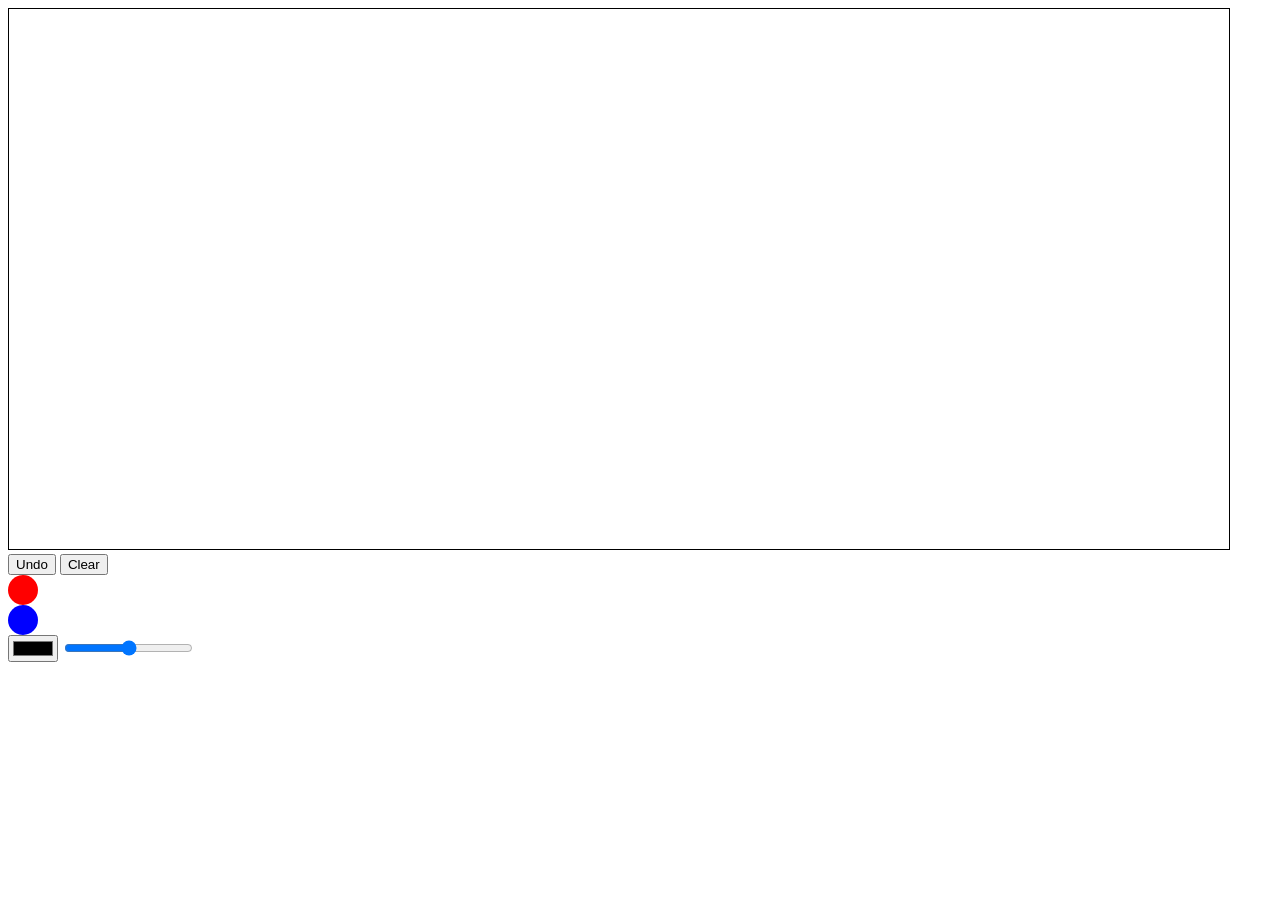
<file: finalProject/DrowBord/index.html>
<!DOCTYPE html>
<html lang="en">

<head>
    <meta charset="UTF-8">
    <meta http-equiv="X-UA-Compatible" content="IE=edge">
    <meta name="viewport" content="width=device-width, initial-scale=1.0">
    <link rel="stylesheet" href="style.css">
    <title>Drow Bord</title>
</head>

<body>
    <header></header>
    <main>
        <canvas id="canvas"></canvas>

        <button onclick="Restore()">Undo</button>
        <button onclick="Clear()">Clear</button>

        <div onclick="change_color(this)" style="background:red" class="stroke-color"></div>
        <div onclick="change_color(this)" style="background:blue" class="stroke-color"></div>
        <input type="color" oninput="stroke_color = this.value" placeholder="Colors">
        </div>
        <input type="range" min="1" max="100" oninput="stroke_width = this.value">
        <script src="main.js"></script>

    </main>
    <footer></footer>
</body>

</html>
</file>
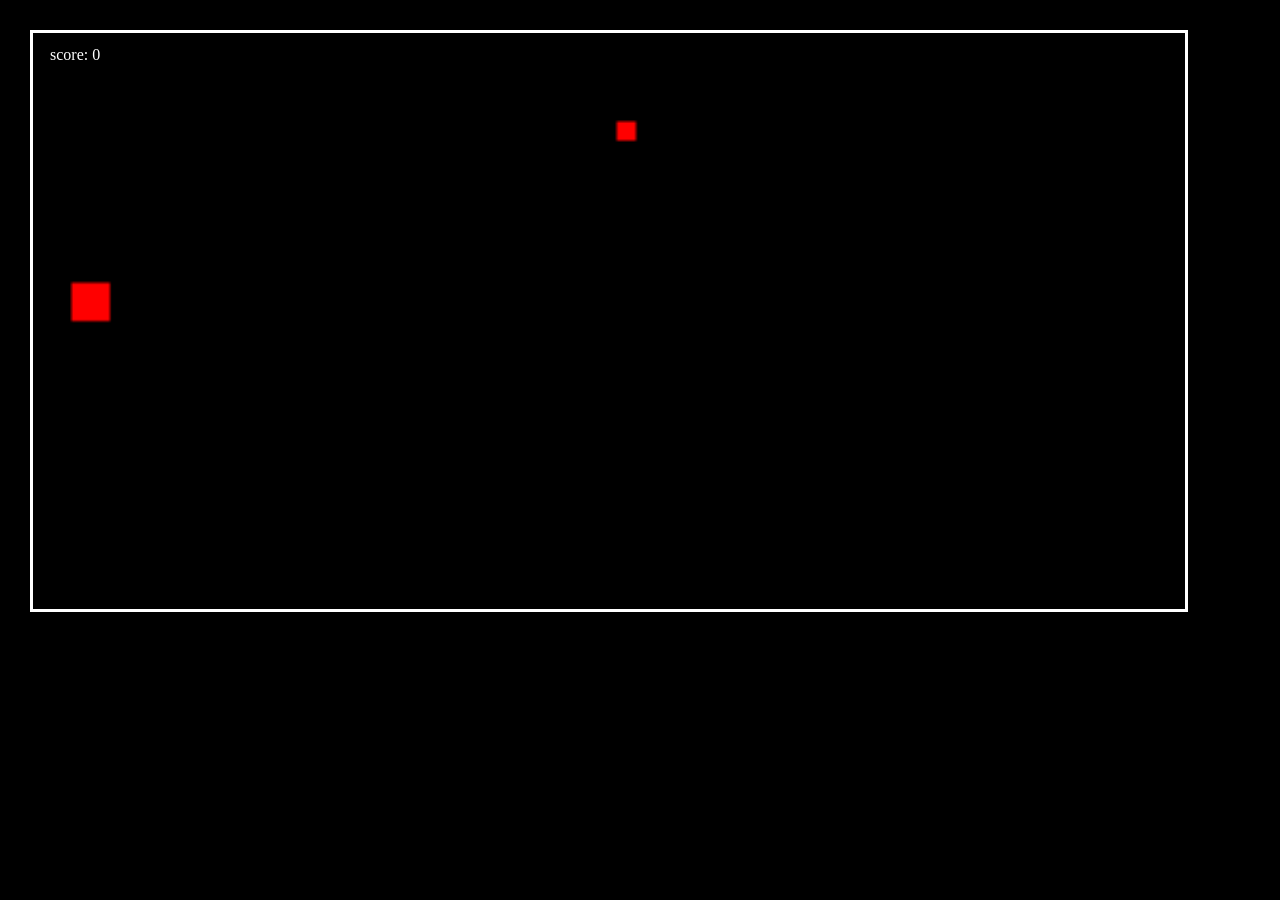
<file: finalProject/Games/2ndGame/index.html>
<html>

<head>
    <link rel="stylesheet" href="./style.scss" />
</head>

<body>
    <div class="game center">
        <div class="canvas-wrapper">
            <p id="score"></p>
            <canvas id="canvas-top"></canvas>
        </div>

    </div>
    <script src="./app.js">
    </script>
</body>

</html>
</file>
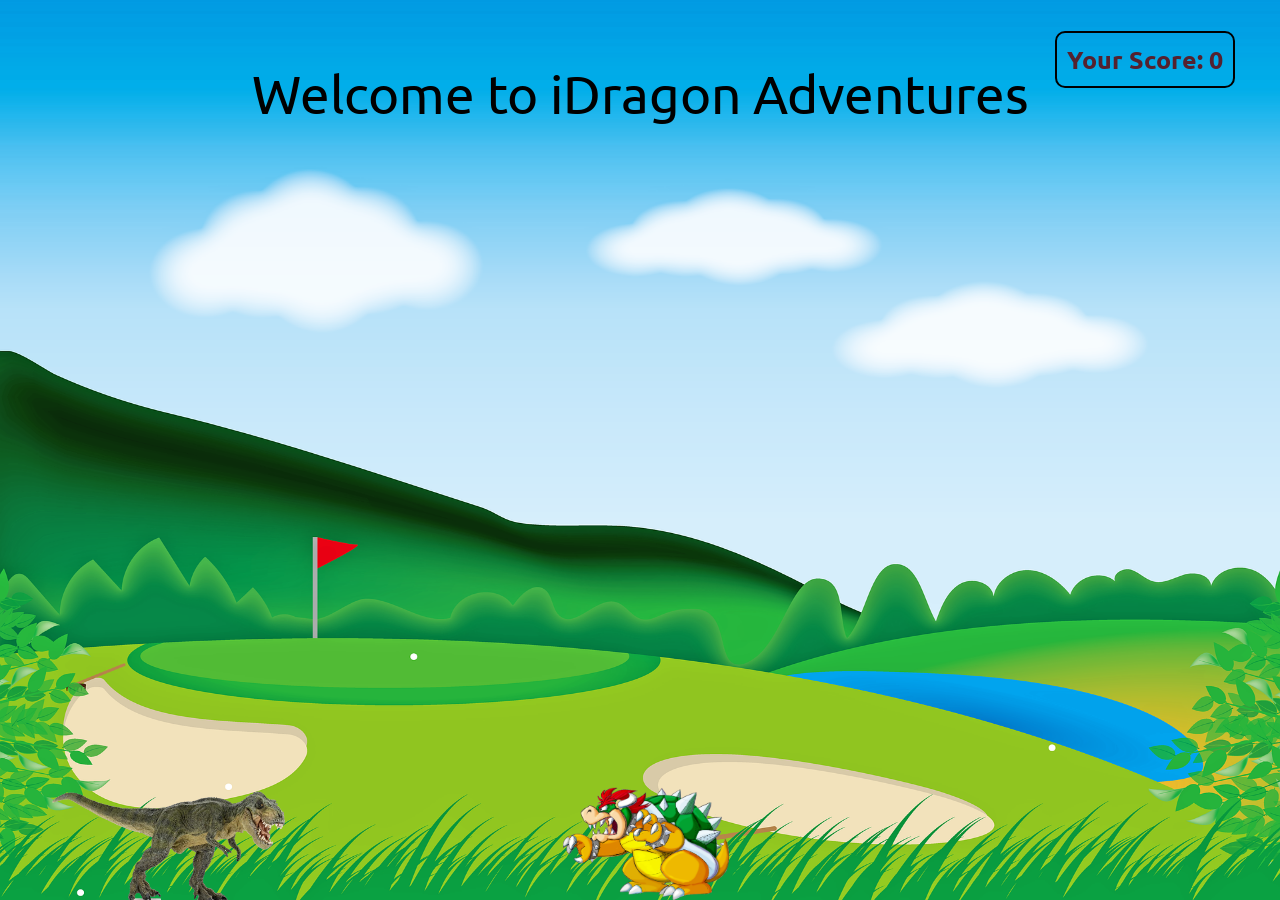
<file: finalProject/Games/5thgame/index.html>
<!DOCTYPE html>
<html lang="en">
<head>
    <meta charset="UTF-8">
    <meta name="viewport" content="width=device-width, initial-scale=1.0">
    <title>iDragon - JavaScript Game</title>
    <link href="https://fonts.googleapis.com/css2?family=Ubuntu:wght@300&display=swap" rel="stylesheet">
    <link rel="stylesheet" href="style.css">
    <script src="script.js"></script>
</head>
<body>
    <div class="gameContainer">
        <div class="gameOver">Welcome to iDragon Adventures</div>
        <!-- <div class="gameOver">Welcome to iDragon - Created by Harry</div> -->
        <div class="dino"></div>
        <div id="scoreCont">Your Score: 0</div>
        <div class="obstacle obstacleAni"></div>
    </div>
</body>
</html>
</file>
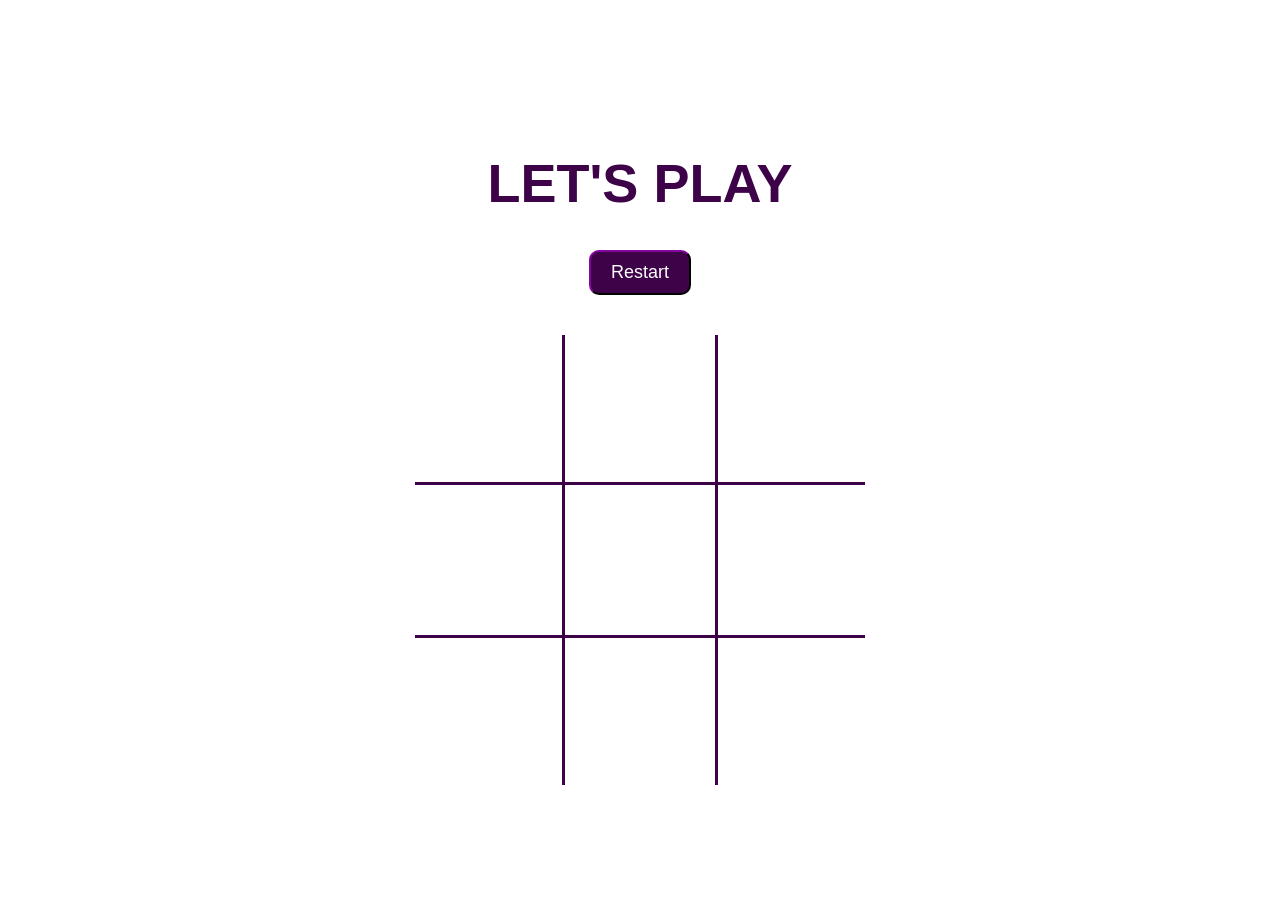
<file: finalProject/Games/6ndGame/index.html>
<html>

<head>
    <link rel="stylesheet" href="./style.css" />
</head>

<body>
    <div class="container">
        <h1 id="playText">Let's Play</h1>
        <button id="restartBtn">Restart</button>
        <div id="gameboard">
            <div class="box" id="0"></div>
            <div class="box" id="1"></div>
            <div class="box" id="2"></div>
            <div class="box" id="3"></div>
            <div class="box" id="4"></div>
            <div class="box" id="5"></div>
            <div class="box" id="6"></div>
            <div class="box" id="7"></div>
            <div class="box" id="8"></div>
        </div>
    </div>
    <script src="./app.js">
    </script>
</body>

</html>
</file>
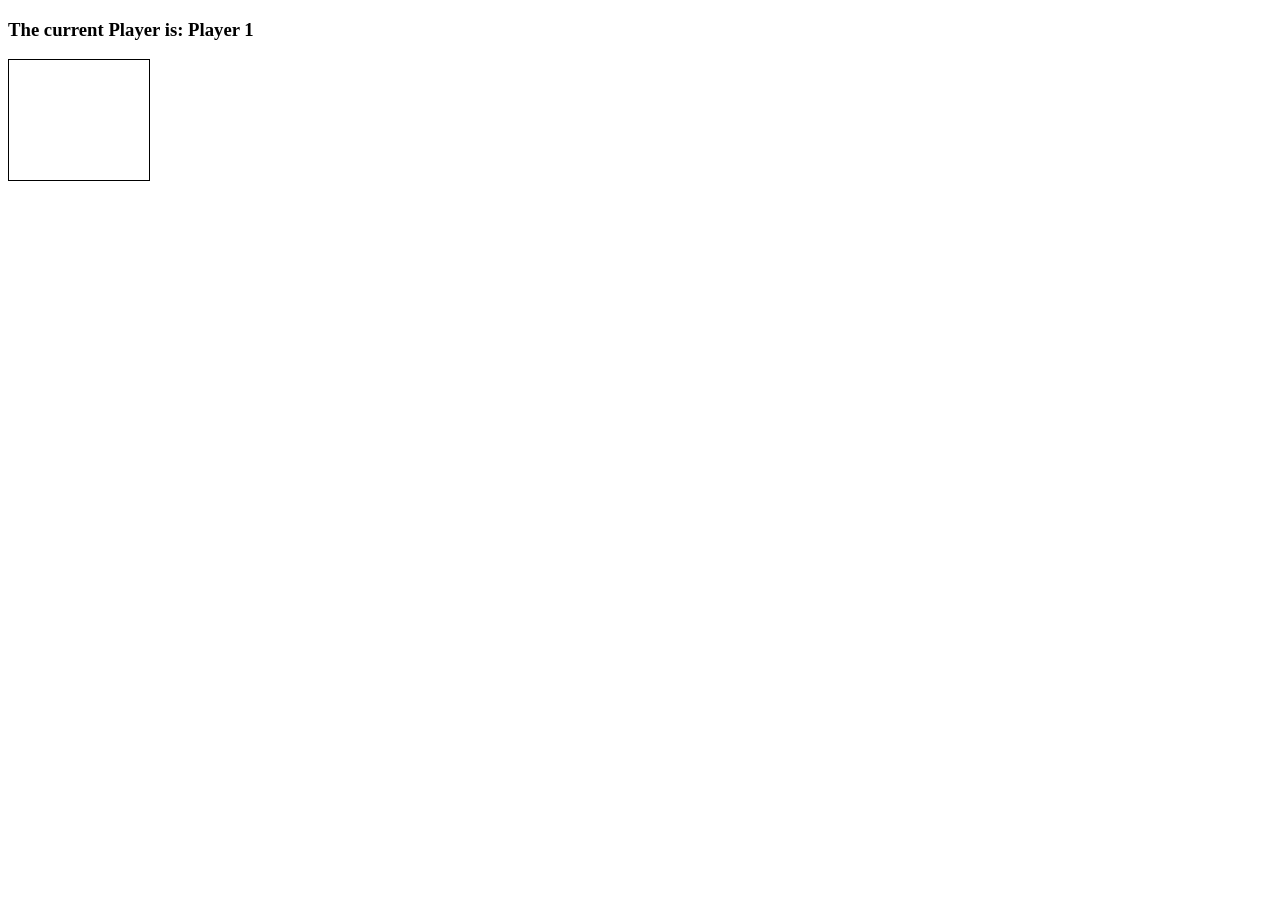
<file: finalProject/Games/connect-four/index.html>
<!doctype html>

<html lang="en">
<head>
  <meta charset="utf-8">
  <title>Connect Four</title>
  <link rel="stylesheet" href="style.css">
  <script src="app.js" charset="utf-8"></script>
</head>
<body>
  <h3>The current Player is: Player <span id="current-player">1</span></h3>
  <h3 id="result"></h3>

  <div class="grid">
    <div></div>
    <div></div>
    <div></div>
    <div></div>
    <div></div>
    <div></div>
    <div></div>
    <div></div>
    <div></div>
    <div></div>
    <div></div>
    <div></div>
    <div></div>
    <div></div>
    <div></div>
    <div></div>
    <div></div>
    <div></div>
    <div></div>
    <div></div>
    <div></div>
    <div></div>
    <div></div>
    <div></div>
    <div></div>
    <div></div>
    <div></div>
    <div></div>
    <div></div>
    <div></div>
    <div></div>
    <div></div>
    <div></div>
    <div></div>
    <div></div>
    <div></div>
    <div></div>
    <div></div>
    <div></div>
    <div></div>
    <div></div>
    <div></div>
    <div class="taken"></div>
    <div class="taken"></div>
    <div class="taken"></div>
    <div class="taken"></div>
    <div class="taken"></div>
    <div class="taken"></div>
    <div class="taken"></div>
  </div>

</body>
</html>
</file>
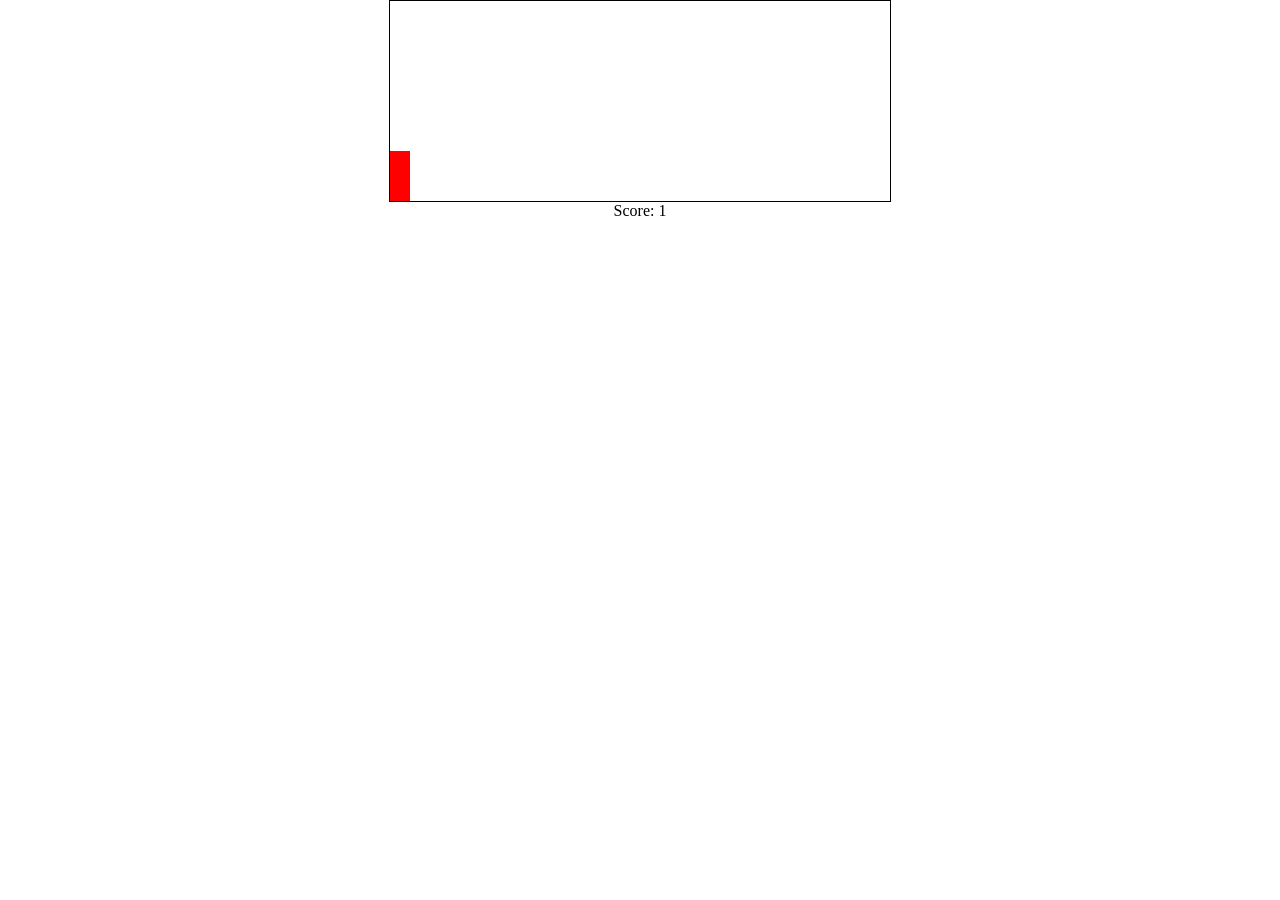
<file: finalProject/Games/firstGame/index.html>
<!DOCTYPE html>
<html lang="en" onclick="jump()">
<head>
    <meta charset="UTF-8">
    <title>Jump Game</title>
    <link rel="stylesheet" href="style.css">
</head>
<body>
    <div class="game">
        <div id="character"></div>
        <div id="block"></div>
    </div>
    <p>Score: <span id="scoreSpan"></span></p>
</body>
<script src="script.js"></script>
</html>
</file>
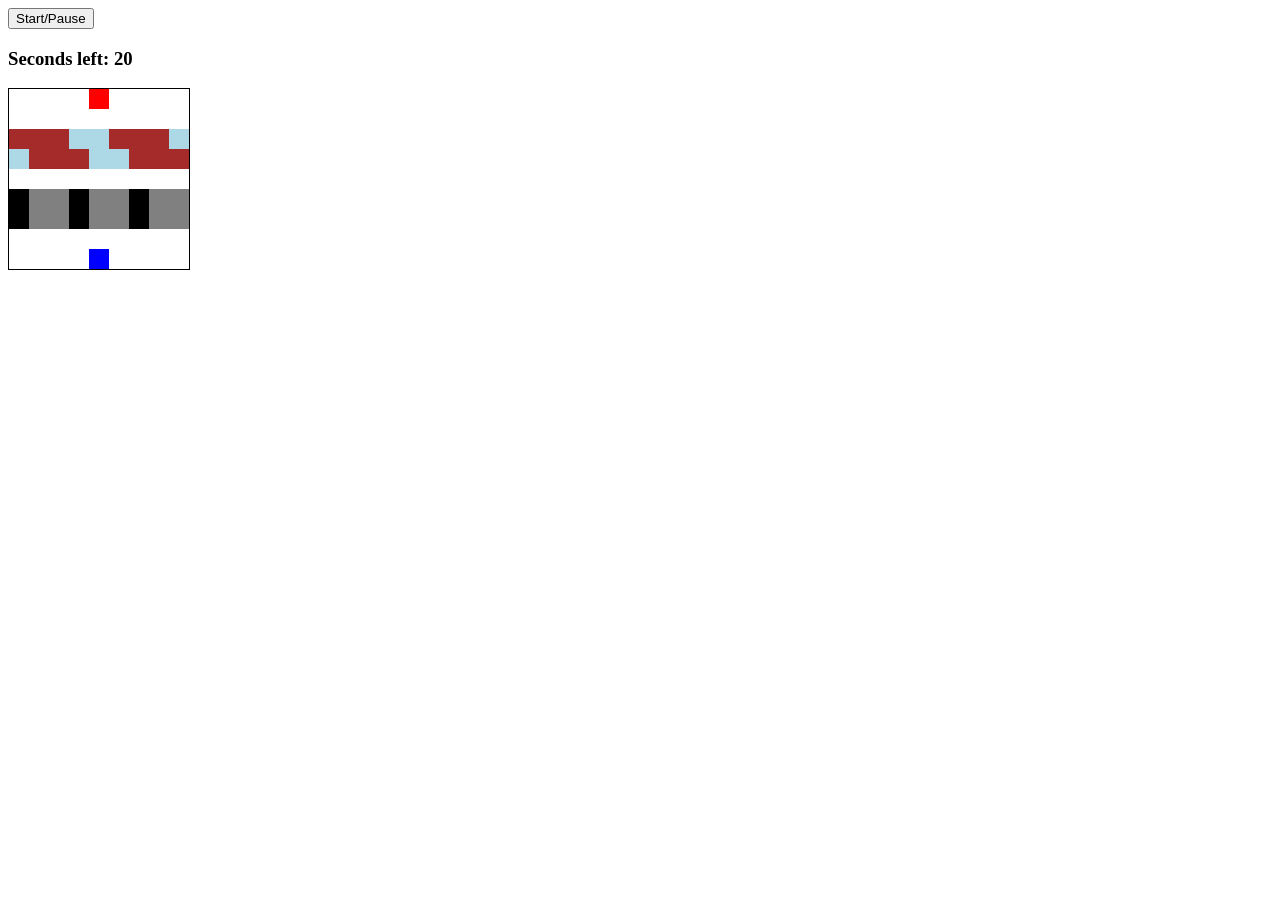
<file: finalProject/Games/Frogger/index.html>
<!DOCTYPE html>
<html lang="en" dir="ltr">
  <head>
    <meta charset="utf-8">
    <title>Frogger</title>
    <link rel="stylesheet" href="style.css">
    <script src="app.js" charset="utf-8"></script>
  </head>
  <body>

    <button id="button">Start/Pause</button>

    <h3> Seconds left: <span id="time-left">20</span></h3>
    <h3 id="result"></h3>

    <div class="game">
      <div class="grid">
       <div></div>
       <div></div>
       <div></div>
       <div></div>
       <div class="ending-block"></div>
       <div></div>
       <div></div>
       <div></div>
       <div></div>
       <div></div>
       <div></div>
       <div></div>
       <div></div>
       <div></div>
       <div></div>
       <div></div>
       <div></div>
       <div></div>
       <div class="log-left l1"></div>
       <div class="log-left l2"></div>
       <div class="log-left l3"></div>
       <div class="log-left l4"></div>
       <div class="log-left l5"></div>
       <div class="log-left l1"></div>
       <div class="log-left l2"></div>
       <div class="log-left l3"></div>
       <div class="log-left l4"></div>
       <div class="log-right l5"></div>
       <div class="log-right l1"></div>
       <div class="log-right l2"></div>
       <div class="log-right l3"></div>
       <div class="log-right l4"></div>
       <div class="log-right l5"></div>
       <div class="log-right l1"></div>
       <div class="log-right l2"></div>
       <div class="log-right l3"></div>
       <div></div>
       <div></div>
       <div></div>
       <div></div>
       <div></div>
       <div></div>
       <div></div>
       <div></div>
       <div></div>
       <div class="car-right c1"></div>
       <div class="car-right c2"></div>
       <div class="car-right c3"></div>
       <div class="car-right c1"></div>
       <div class="car-right c2"></div>
       <div class="car-right c3"></div>
       <div class="car-right c1"></div>
       <div class="car-right c2"></div>
       <div class="car-right c3"></div>
       <div class="car-left c1"></div>
       <div class="car-left c2"></div>
       <div class="car-left c3"></div>
       <div class="car-left c1"></div>
       <div class="car-left c2"></div>
       <div class="car-left c3"></div>
       <div class="car-left c1"></div>
       <div class="car-left c2"></div>
       <div class="car-left c3"></div>
       <div></div>
       <div></div>
       <div></div>
       <div></div>
       <div></div>
       <div></div>
       <div></div>
       <div></div>
       <div></div>
       <div></div>
       <div></div>
       <div></div>
       <div></div>
       <div class="starting-block"></div>
       <div></div>
       <div></div>
       <div></div>
       <div></div>
      </div>
    </div>
    
  </body>
</html>
</file>
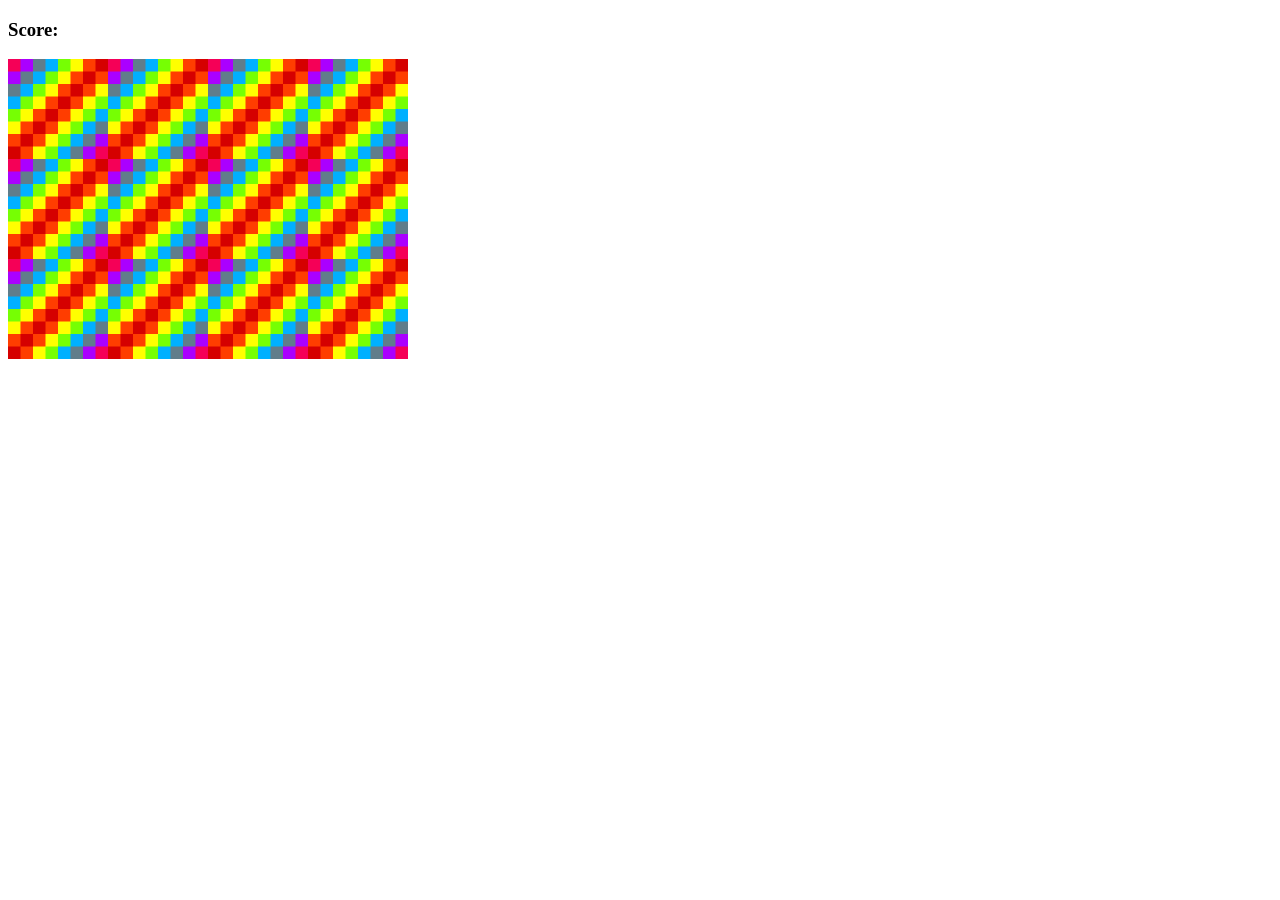
<file: finalProject/Games/memory-game/index.html>
<!DOCTYPE html>
<html lang="en" dir="ltr">
<head>
  <meta charset="UTF-8">
  <title>Memory Game</title>
  <link rel="stylesheet" href="style.css"></link>
  <script src="app.js" charset="utf-8"></script>
</head>
<body>

  <h3>Score:<span id="result"></span></h3>

  <div class="grid">
  </div>

</body>
</html>
</file>
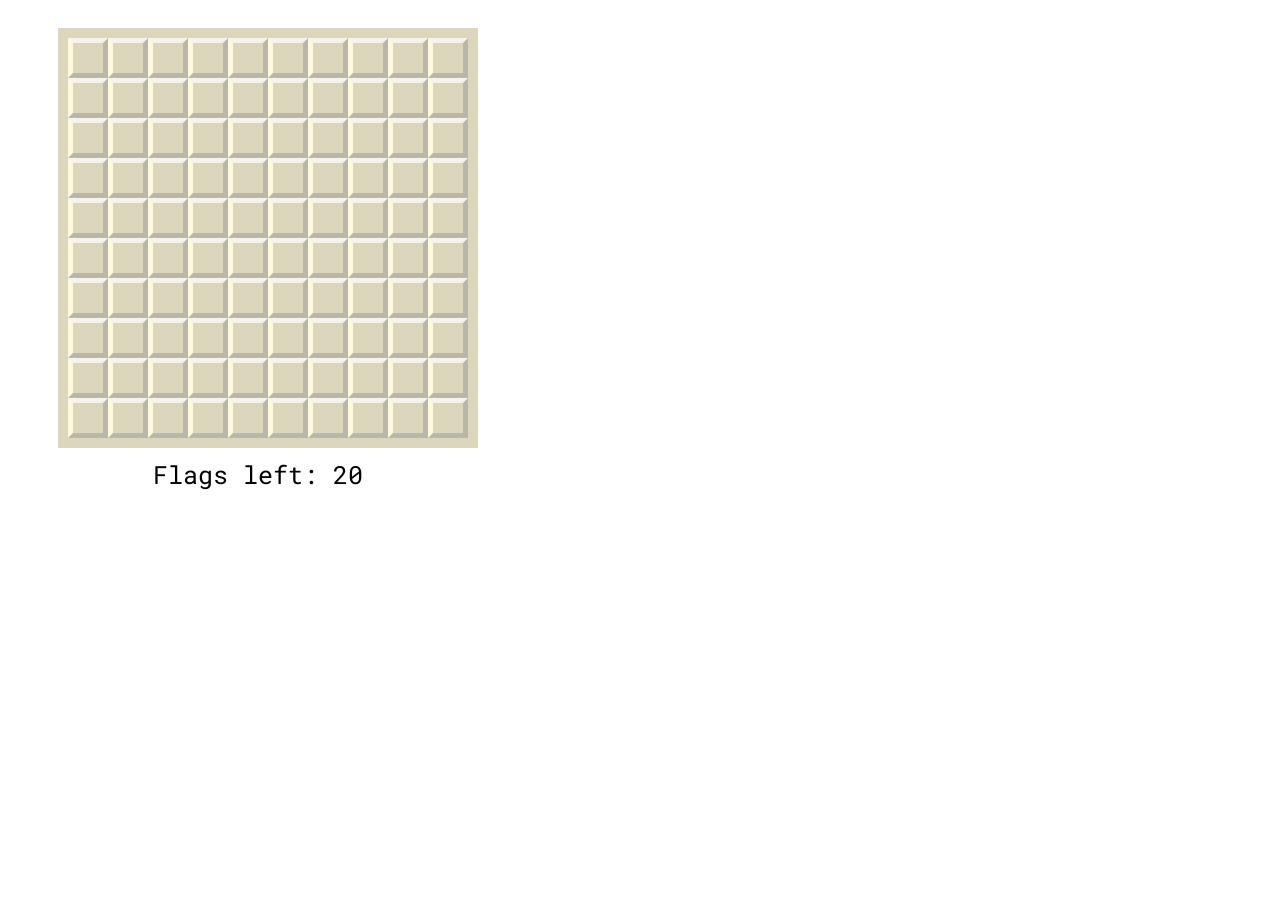
<file: finalProject/Games/minesweeper/index.html>
<!DOCTYPE html>
<html lang="en" dir="ltr">
<head>
  <meta charset="UTF-8">
  <title>Minesweeper</title>
  <link rel="stylesheet" href="style.css"></link>
  <script src="app.js" charset="utf-8"></script>
  <link href="https://fonts.googleapis.com/css2?family=Roboto+Mono:wght@700&display=swap" rel="stylesheet">
</head>
<body>

  <div class="container">
    <div class="grid"></div>
    <div>Flags left: <span id='flags-left'></span></div>
    <div id="result"></div>
  </div>

</body>
</html>
</file>
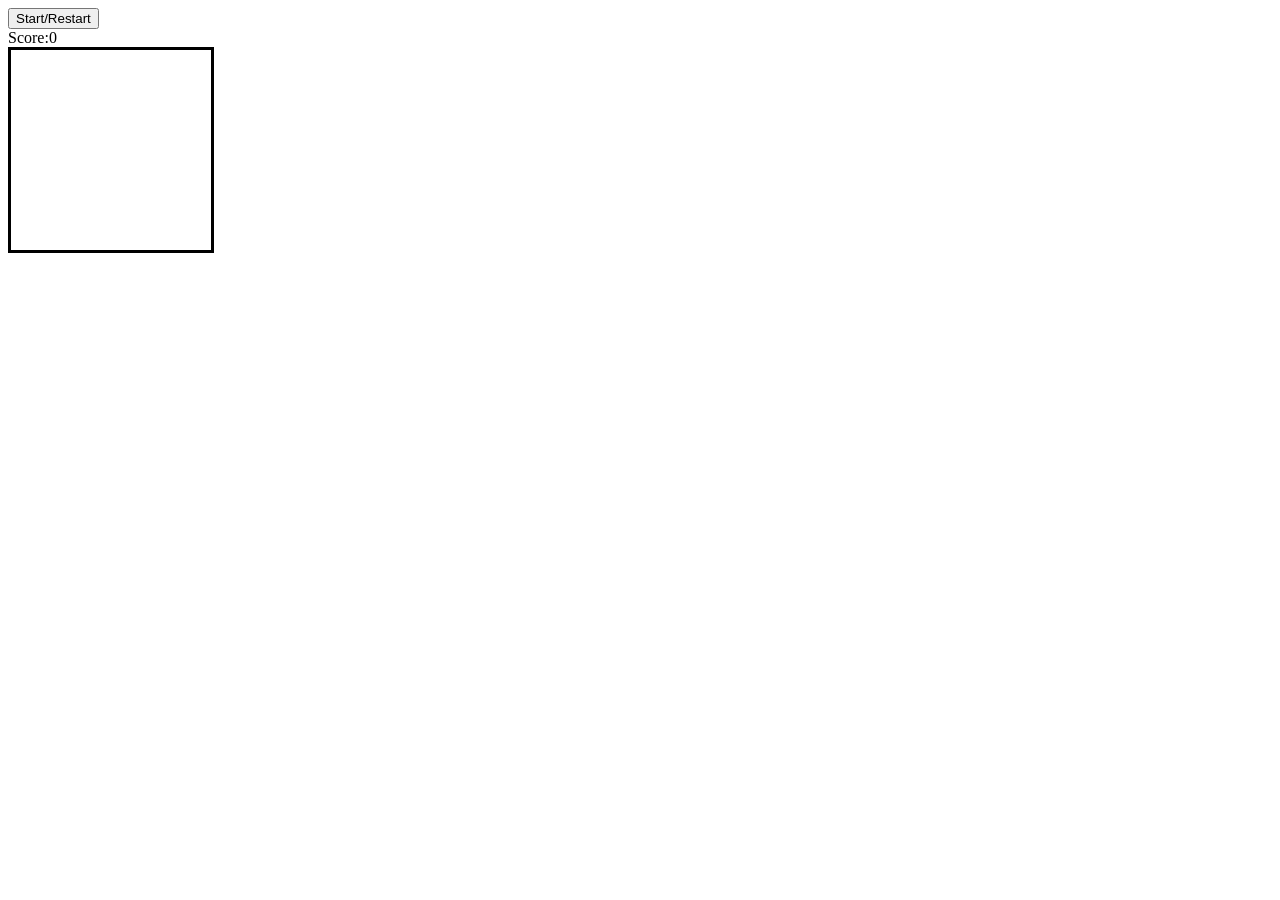
<file: finalProject/Games/Nokia3310-Snake/index.html>
<!DOCTYPE html>
<html lang="en" dir="ltr">
  <head>
    <meta charset="utf-8">
    <script src="app.js" charset="utf-8"></script>
    <link rel="stylesheet" href="style.css">
    <title>Snake Tutorial</title>
  </head>
  <body>

    <button class='start'>Start/Restart</button>
    <div class='score'>Score:<span>0</span></div>

    <div class='grid'>
      <div></div>
      <div></div>
      <div></div>
      <div></div>
      <div></div>
      <div></div>
      <div></div>
      <div></div>
      <div></div>
      <div></div>
      <div></div>
      <div></div>
      <div></div>
      <div></div>
      <div></div>
      <div></div>
      <div></div>
      <div></div>
      <div></div>
      <div></div>
      <div></div>
      <div></div>
      <div></div>
      <div></div>
      <div></div>
      <div></div>
      <div></div>
      <div></div>
      <div></div>
      <div></div>
      <div></div>
      <div></div>
      <div></div>
      <div></div>
      <div></div>
      <div></div>
      <div></div>
      <div></div>
      <div></div>
      <div></div>
      <div></div>
      <div></div>
      <div></div>
      <div></div>
      <div></div>
      <div></div>
      <div></div>
      <div></div>
      <div></div>
      <div></div>
      <div></div>
      <div></div>
      <div></div>
      <div></div>
      <div></div>
      <div></div>
      <div></div>
      <div></div>
      <div></div>
      <div></div>
      <div></div>
      <div></div>
      <div></div>
      <div></div>
      <div></div>
      <div></div>
      <div></div>
      <div></div>
      <div></div>
      <div></div>
      <div></div>
      <div></div>
      <div></div>
      <div></div>
      <div></div>
      <div></div>
      <div></div>
      <div></div>
      <div></div>
      <div></div>
      <div></div>
      <div></div>
      <div></div>
      <div></div>
      <div></div>
      <div></div>
      <div></div>
      <div></div>
      <div></div>
      <div></div>
      <div></div>
      <div></div>
      <div></div>
      <div></div>
      <div></div>
      <div></div>
      <div></div>
      <div></div>
      <div></div>
      <div></div>
    </div>

  </body>
</html>
</file>
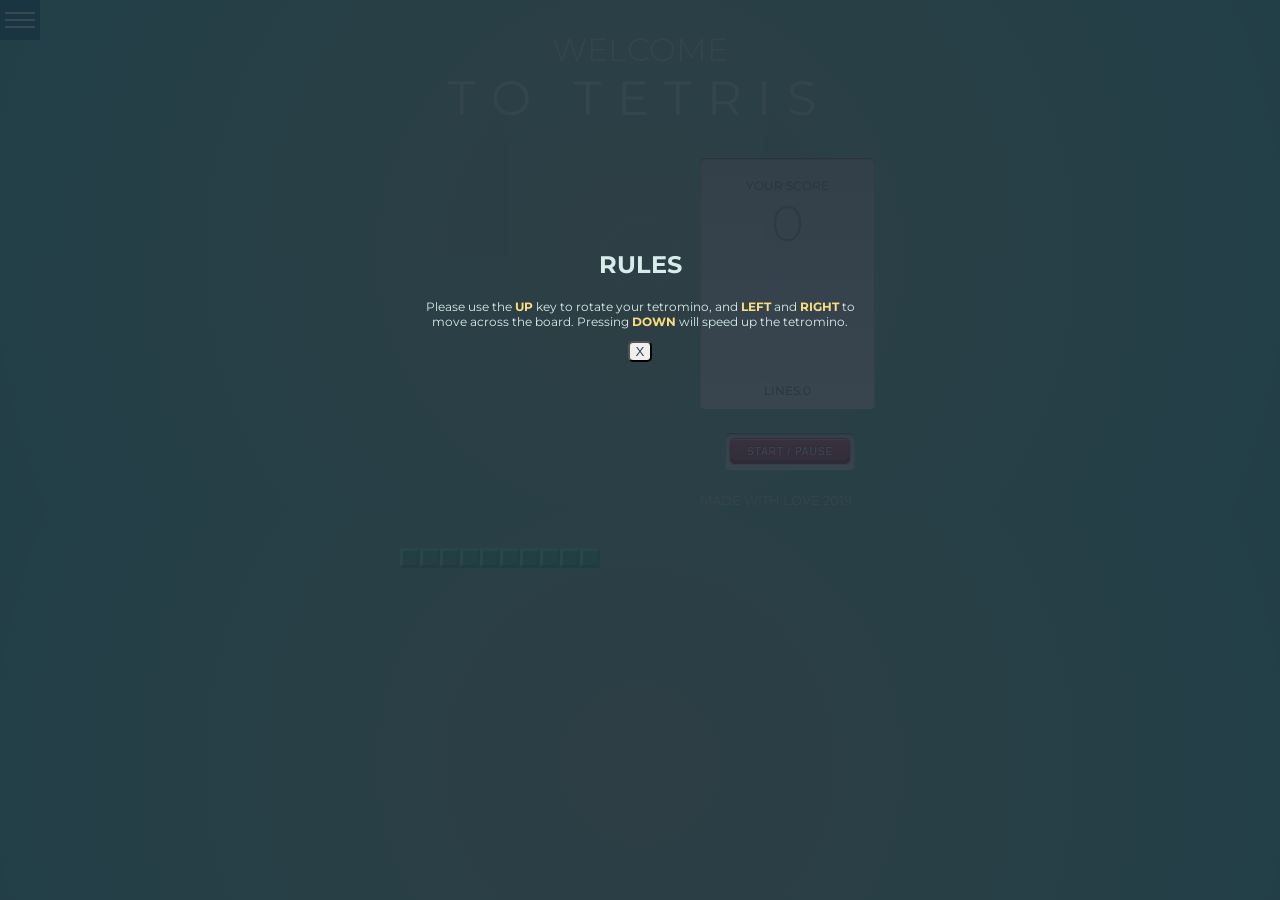
<file: finalProject/Games/Tetris/index.html>
<!DOCTYPE html>
<html lang="en" dir="ltr">

<head>
  <meta charset="utf-8">
  <title>Tetris!</title>
  <script src="js/app.js" charset="utf-8"></script>
  <link rel="stylesheet" href="css/style.css">
  <link href="https://fonts.googleapis.com/css?family=Montserrat:300,400&display=swap" rel="stylesheet">
</head>

<body>
  <div class="menu-wrap">
    <input type="checkbox" class="toggler">
    <div class="hamburger">
      <div></div>
    </div>
    <div class="menu">
      <div class="menu-content">
        <h2 class="t-ucase">rules</h2>
        <p class="rules"> Please use the <b class="key">UP</b> key to rotate your tetromino, and <b class="key">LEFT</b>
          and <b class="key">RIGHT</b> to <br> move across the board. Pressing <b class="key">DOWN</b> will speed up the
          tetromino.</p>
        <button class="close fw-400">X</button>
      </div>
    </div>
  </div>
  <header>
    <h1 class="fw-300 t-ucase">Welcome <br><span class="fw-400 t-wide t-big t-ucase">to tetris</span></h1>
  </header>
  <main class="game-area">
    <div class="game">
      <div class="grid"></div>
    </div>
    <section>
      <div class="display">
        <h1 class="score fw-400 t-ucase">Your Score <br> <span class="score-display t-ucase fw-300">0</span></h1>
        <div class="previous-shape">
          <div class="previous-grid"></div>
        </div>
        <h2 class="lines-display fw-400 t-ucase">Lines:<span class="lines-score">0</span></h2>
      </div>
      <button class="button t-ucase" href="#">Start / Pause</button>
      <small class='footer t-ucase'>made with love 2019</small>
    </section>
  </main>
</body>

</html>
</file>
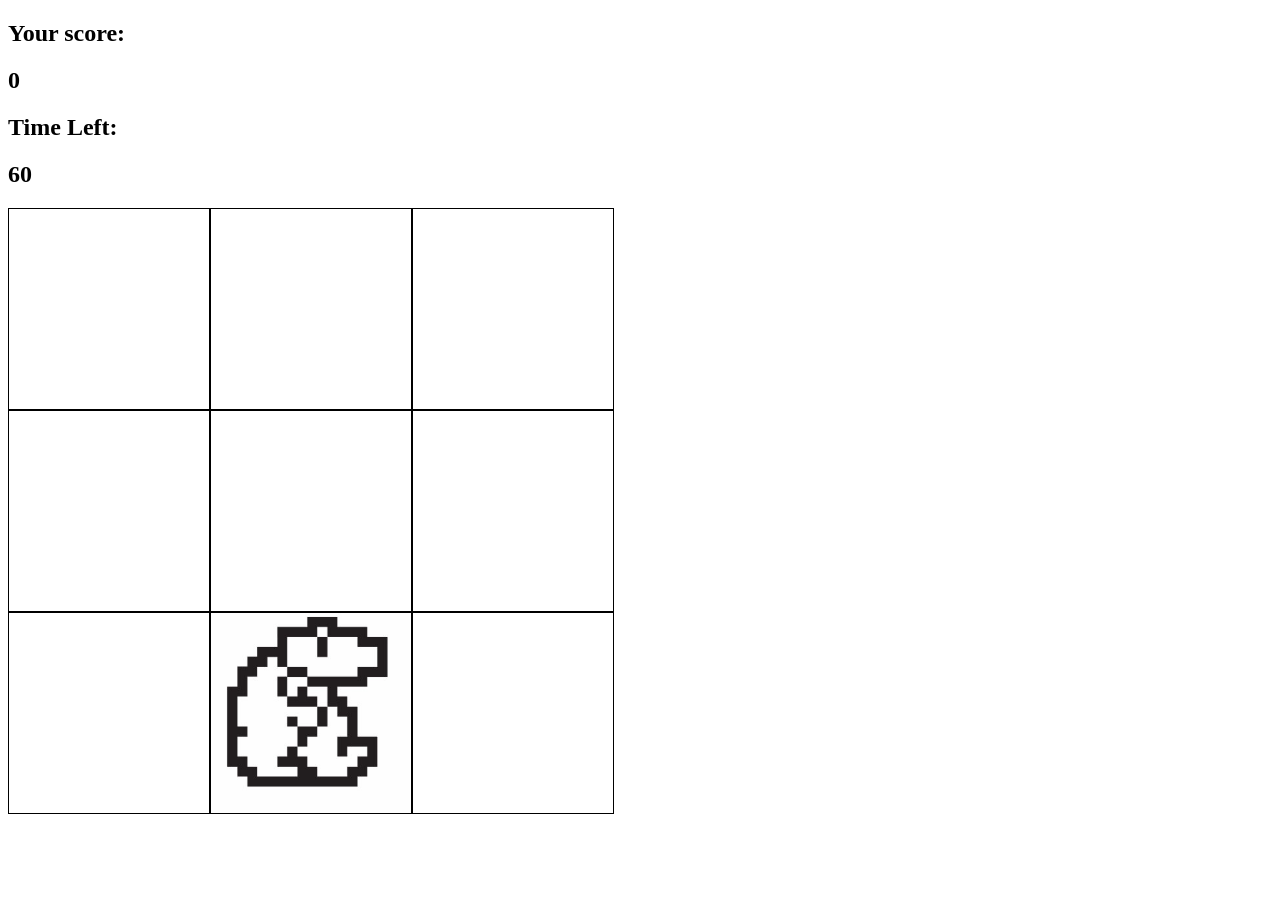
<file: finalProject/Games/whac-a-mole/index.html>
<!doctype html>

<html lang="en">
<head>
  <meta charset="utf-8">
  <title>Whac-a-mole</title>
  <link rel="stylesheet" href="styles.css">
</head>
<body>

  <h2>Your score:</h2>
  <h2 id="score">0</h2>

  <h2>Time Left:</h2>
  <h2 id="time-left">60</h2>

  <div class="grid">
    <div class="square" id="1"></div>
    <div class="square" id="2"></div>
    <div class="square" id="3"></div>
    <div class="square" id="4"></div>
    <div class="square" id="5"></div>
    <div class="square" id="6"></div>
    <div class="square" id="7"></div>
    <div class="square" id="8"></div>
    <div class="square" id="9"></div>
  </div>

  <script src="app.js"></script>
</body>
</html>
</file>
<file: finalProject/DrowBord/style.css>
#canvas {
    border: 1px solid black; 
   }
   
.stroke-color {
    border-radius: 50%;
    width: 30px;
    height: 30px;
}
</file>
<file: finalProject/Games/5thgame/style.css>
*{
    margin: 0;
    padding:0;
}
body{
    background-color: red;
    overflow: hidden;
}
.gameContainer{
    background-image: url(bg.png);
    background-repeat: no-repeat;
    background-size: 100vw 100vh;
    width: 100%;
    height: 100vh;
}

.dino{
    background-image: url(dino.png);
    background-repeat: no-repeat;
    background-size: cover;
    width: 233px;
    height: 114px;
    position: absolute;
    bottom:0;
    left: 52px;
}

.obstacle{
    width: 166px;
    height: 113px;
    background-image: url(dragon.png);
    background-size: cover;
    position: absolute;
    bottom: 0;
    left: 44vw;
}

.animateDino{
    animation: dino 0.6s linear;
}

.obstacleAni{
    animation: obstacleAni 5s linear infinite;
}

.gameOver{
    position: relative;
    top:63px;
    font-size: 53px;
    text-align: center; 
    font-family: 'Ubuntu', sans-serif;
}

#scoreCont{
    font-size: 25px;
    color: #54212f;
    font-weight: bold;
    position: absolute;
    right: 45px;
    top: 31px;
    border: 2px solid black;
    padding: 10px;
    font-family: 'Ubuntu', sans-serif;
    border-radius: 10px;
}

@keyframes dino{
    0%{
        bottom: 0;
    }
    50%{
        bottom: 422px;
    }
    100%{
        bottom: 0; 
    }
}

@keyframes obstacleAni{
    0%{
        left: 100vw;
    }
    100%{
        left: -10vw;
    }
}
</file>
<file: finalProject/Games/6ndGame/style.css>
:root {
  --purple: #3e0249;
}
body {
  margin: 0;
  padding: 0;
  color: var(--purple);
  font-family: sans-serif;
}
* {
  box-sizing: border-box;
}

h1 {
  font-size: 54px;
  text-transform: uppercase;
}

.container {
  padding: 40px;
  height: 100vh;
  display: flex;
  justify-content: center;
  align-items: center;
  flex-direction: column;
  /* background-color: #e78af7; */
}

#gameboard {
  margin-top: 40px;
  display: flex;
  flex-wrap: wrap;
  width: 450px;
}

.box {
  height: 150px;
  width: 150px;
  display: flex;
  justify-content: center;
  align-items: center;
  font-size: 150px;
  color: var(--purple);
}

.box:hover {
  cursor: pointer;
}

button {
  padding: 10px 20px;
  border-radius: 10px;
  background-color: var(--purple);
  color: white;
  border-color: var(--purple);
  font-size: 18px;
  transition: 200ms transform;
}

button:hover {
  cursor: pointer;
  transform: translateY(-2px);
}
</file>
<file: finalProject/Games/connect-four/style.css>
.grid {
  border: 1px solid;
  height: 120px;
  width: 140px;
  display: flex;
  flex-wrap: wrap;
}

.grid div {
  height: 20px;
  width: 20px;
}

.player-one {
  background-color: red;
  border-radius: 10px;
}

.player-two {
  background-color: blue;
  border-radius: 10px;
}
</file>
<file: finalProject/Games/firstGame/style.css>
*{
    padding: 0;
    margin: 0;
    overflow-x: hidden;
}
.game{
    width: 500px;
    height: 200px;
    border: 1px solid black;
    margin: auto;
}
#character{
    width: 20px;
    height: 50px;
    background-color: red;
    position:relative;
    top: 150px;
}
.animate{
    animation: jump 0.3s linear;
}
@keyframes jump{
    0%{top: 150px;}
    30%{top: 100px;}
    70%{top: 100px;}
    100%{top: 150px;}
}

#block{
    background-color: blue;
    width: 20px;
    height: 20px;
    position: relative;
    top: 130px;
    left: 500px;
    animation: block 1s infinite linear;
}
@keyframes block{
    0%{left: 500px}
    100%{left: -20px}
}
p{
    text-align: center;
}
</file>
<file: finalProject/Games/Frogger/style.css>
.grid {
  border: 1px solid;
  display: flex;
  flex-wrap: wrap;
  height: 180px;
  width: 180px;
}

.grid div {
  height: 20px;
  width: 20px;
}

.ending-block {
  background-color: red;
}

.starting-block {
  background-color: blue;
}

.c1 {
  background-color: black;
}

.l1, .l2, .l3 {
  background-color: brown;
}

.l4, .l5, .lf2, .lf3 {
  background-color: lightblue;
}

.c2, .c3 {
  background-color: grey;
}

.frog {
  background-color: darkgreen;
}
</file>
<file: finalProject/Games/memory-game/style.css>
.grid {
  display: flex;
  flex-wrap: wrap;
  width: 400px;
  height: 300px;
}
</file>
<file: finalProject/Games/minesweeper/style.css>
.container {
  width: 500px;
  align-content: center;
}

.grid {
  height: 400px;
  width: 400px;
  display: flex;
  flex-wrap: wrap;
  background-color: #dcd6bc;
  margin-left: 50px;
  margin-top: 20px;
  border: 10px solid #dcd6bc;
  margin-bottom: 10px;
}

div {
  font-size: 25px;
  text-align: center;
  font-family: 'Roboto Mono', monospace;

}
.valid {
  height: 40px;
  width: 40px;
  border: 5px solid;
  border-color: #f5f3eb #bab7a9 #bab7a9 #fff9db;
  box-sizing: border-box;
}

.checked {
  height: 40px;
  width: 40px;
  border: 2px solid;
  background-color: #cecab7;
  border-color: #9c998d;
  box-sizing: border-box;
}

.bomb {
  height: 40px;
  width: 40px;
  border: 5px solid;
  border-color: #f5f3eb #bab7a9 #bab7a9 #fff9db;
  box-sizing: border-box;
}

.one {
  color: #e76346;
}

.two {
  color: #4199d3;
}

.three {
  color: #57da59;
}

.four{
  color: #bb41d3;
}

#result {
  margin-top: 5px;
  color: #e76346;
}
</file>
<file: finalProject/Games/Nokia3310-Snake/style.css>
.grid {
  width: 200px;
  height: 200px;
  display: flex;
  flex-wrap: wrap;
  border-style: solid;
}

.grid div {
  width: 20px;
  height: 20px;
}

.snake {
  background-color: blue;
}

.apple {
  background-color: purple;
}
</file>
<file: finalProject/Games/Tetris/css/style.css>
:root {
  /* default font size in browsers is 16px = 1em, we make
     things easier for us and make 10px our base size.
     We have 10/16 = 0.625 = 1rem as it is set on root element.
     So 1rem is now 10px throughout our stylesheet.*/
  font-size: 0.625em;
}

* {
  box-sizing: border-box;
}

body {
  font-family: "Montserrat", sans-serif;
  font-size: 1.6rem;
  margin: auto;
  max-width: 60rem;
  color: #d8edea;
  background: radial-gradient(
    circle,
    rgba(175, 196, 174, 1) 0%,
    rgba(104, 204, 191, 1) 89%,
    rgba(94, 191, 178, 1) 100%
  );
}

header {
  text-align: center;
  margin-top: 3rem;
}

div {
  height: 2rem;
  width: 2rem;
}

/* some utility classes */
.t-ucase {
  text-transform: uppercase;
}

.t-big {
  font-size: 1.5em;
}

.t-wide {
  letter-spacing: 1.5rem;
}

.t-close {
  letter-spacing: 1rem;
}

.fw-300 {
  font-weight: 300;
}

.fw-400 {
  font-weight: 400;
}

.score-display {
  font-size: 5rem;
  color: rgb(133, 121, 107, 0.5);
}

.game-area {
  display: flex;
  justify-content: center;
}

.game {
  height: 0;
  width: 300px;
}

.grid {
  display: flex;
  flex-wrap: wrap;
  align-items: center;
  width: 20rem;
  height: 40rem;
}

.previous-shape {
  width: 10rem;
  padding-left: 2rem;
  margin-top: -5rem;
}

.previous-grid {
  display: flex;
  flex-wrap: wrap;
  width: 8rem;
  height: 8rem;
}

.block {
  background-image: url(../images/blue_block.png);
}

.block2 {
  background-image: url(../images/purple_block.png);
}

.block3 {
  background-image: url(../images/green_block.png);
}

.block4 {
  background-image: url(../images/navy_block.png);
}

.block5 {
  background-image: url(../images/pink_block.png);
}

.end {
  background-color: #d8edea;
}

.button {
  position: relative;
  width: 22rem;
  height: 2.2rem;
  text-align: center;
  color: #fff;
  letter-spacing: 1px;
  text-decoration: none;
  line-height: 23px;
  font-size: 10px;
  display: block;
  margin: 30px;
  text-shadow: -1px -1px 0 #a84155;
  background: #d25068;
  border: 1px solid #d25068;
  width: 12rem;
  background-image: linear-gradient(to bottom, #f66c7b, #d25068);
  border-radius: 5px;
  box-shadow: 0 1px 0 rgba(255, 255, 255, 0.5) inset,
    0 -1px 0 rgba(255, 255, 255, 0.1) inset, 0 4px 0 #ad4257,
    0 4px 2px rgba(0, 0, 0, 0.5);
}

.button:before {
  background: #f0f0f0;
  background-image: linear-gradient(#d0d0d0, #f0f0f0);
  border-radius: 5px;
  box-shadow: 0 1px 2px rgba(0, 0, 0, 0.5) inset, 0 1px 0 #fff;
  position: absolute;
  content: "";
  left: -6px;
  right: -6px;
  top: -6px;
  bottom: -10px;
  z-index: -1;
}

.button:active {
  box-shadow: 0 1px 0 rgba(255, 255, 255, 0.5) inset,
    0 -1px 0 rgba(255, 255, 255, 0.1) inset;
  top: 5px;
}

.button:active:before {
  top: -11px;
  bottom: -5px;
  content: "";
}

.button:hover {
  background: #f66c7b;
  background-image: linear-gradient(top, #d25068, #f66c7b);
}

.end {
  background-image: url(/Users/limit/development/Tetris/images/blue_block.png);
}

.display {
  display: flex;
  flex-direction: column;
  justify-content: space-between;
  align-items: center;
  text-align: center;
  margin-top: 1rem;
  width: 17.5rem;
  height: 25rem;
  background: #f0f0f0;
  background-image: linear-gradient(#d0d0d0, #f0f0f0);
  border-radius: 5px;
  box-shadow: 0 1px 2px rgba(0, 0, 0, 0.5) inset, 0 1px 0 #fff;
  color: #85796b;
}

.score,
.lines-display {
  padding-top: 1rem;
  font-size: 1.2rem;
}

/*menu*/
.container {
  max-width: 600px;
  padding: 0 3rem;
  margin: auto;
  overflow: hidden;
}

.btn:hover {
  opacity: 0.7;
}

/* START of MENU STYLING */
.menu-wrap {
  position: fixed;
  top: 0;
  left: 0;
  z-index: 1;
}

.menu-wrap .toggler {
  position: absolute;
  top: 0;
  left: 0;
  z-index: 2;
  width: 50px;
  height: 50px;
  opacity: 0;
  cursor: pointer;
}

.menu-wrap .hamburger {
  position: absolute;
  top: 0;
  left: 0;
  z-index: 1;
  display: flex;
  width: 40px;
  height: 40px;
  padding: 1rem;
  background: rgba(13, 110, 139, 0.75);
  align-items: center;
  justify-content: center;
}

/* Hamburger Line */
.menu-wrap .hamburger > div {
  position: relative;
  display: flex;
  width: 150%;
  height: 2px;
  background: #fff;
  flex: none;
  align-items: center;
  justify-content: center;
  transition: all 0.4s ease;
}

/* Hamburger Lines - Top & Bottom */
.menu-wrap .hamburger > div:before,
.menu-wrap .hamburger > div:after {
  position: absolute;
  top: -7px;
  z-index: 1;
  width: 100%;
  height: 2px;
  background: inherit;
  content: "";
}

/* Moves Line Down */
.menu-wrap .hamburger > div:after {
  top: 7px;
}

/* Toggler Animation */
.menu-wrap .toggler:checked + .hamburger > div {
  transform: rotate(135deg);
}

/* Turns Lines Into X */
.menu-wrap .toggler:checked + .hamburger > div:before,
.menu-wrap .toggler:checked + .hamburger > div:after {
  top: 0;
  transform: rotate(90deg);
}

/* Rotate On Hover When Checked */
.menu-wrap .toggler:checked:hover + .hamburger > div {
  transform: rotate(225deg);
}

.menu {
  display: flex;
  justify-content: center;
  position: fixed;
  z-index: 1;
  left: 0;
  top: 0;
  width: 100%;
  height: 100%;
  overflow: auto;
  background-color: rgba(24, 39, 51, 0.85);
}

.menu-content {
  text-align: center;
  width: 600px;
  align-items: center;
  margin-top: 230px;
  justify-content: center;
  width: 200vw;
  height: 200vh;
  border-radius: 50%;
  transition: all 0.8s ease;
}

.rules {
  font-size: 12px;
  transition: color 0.4s ease;
}

.key {
  color: #f8de7e;
}

.close {
  border-radius: 5px;
  color: rgba(24, 39, 51, 0.85);
}
</file>
<file: finalProject/Games/whac-a-mole/styles.css>
.grid {
	width: 606px;
	height: 606px;
	display: flex;
	flex-wrap: wrap;
}

.square {
	height: 200px;
	width: 200px;
	border: solid black 1px;
}

.mole {
	background-image: url("mole.jpg");
	background-size: cover;
}
</file>
